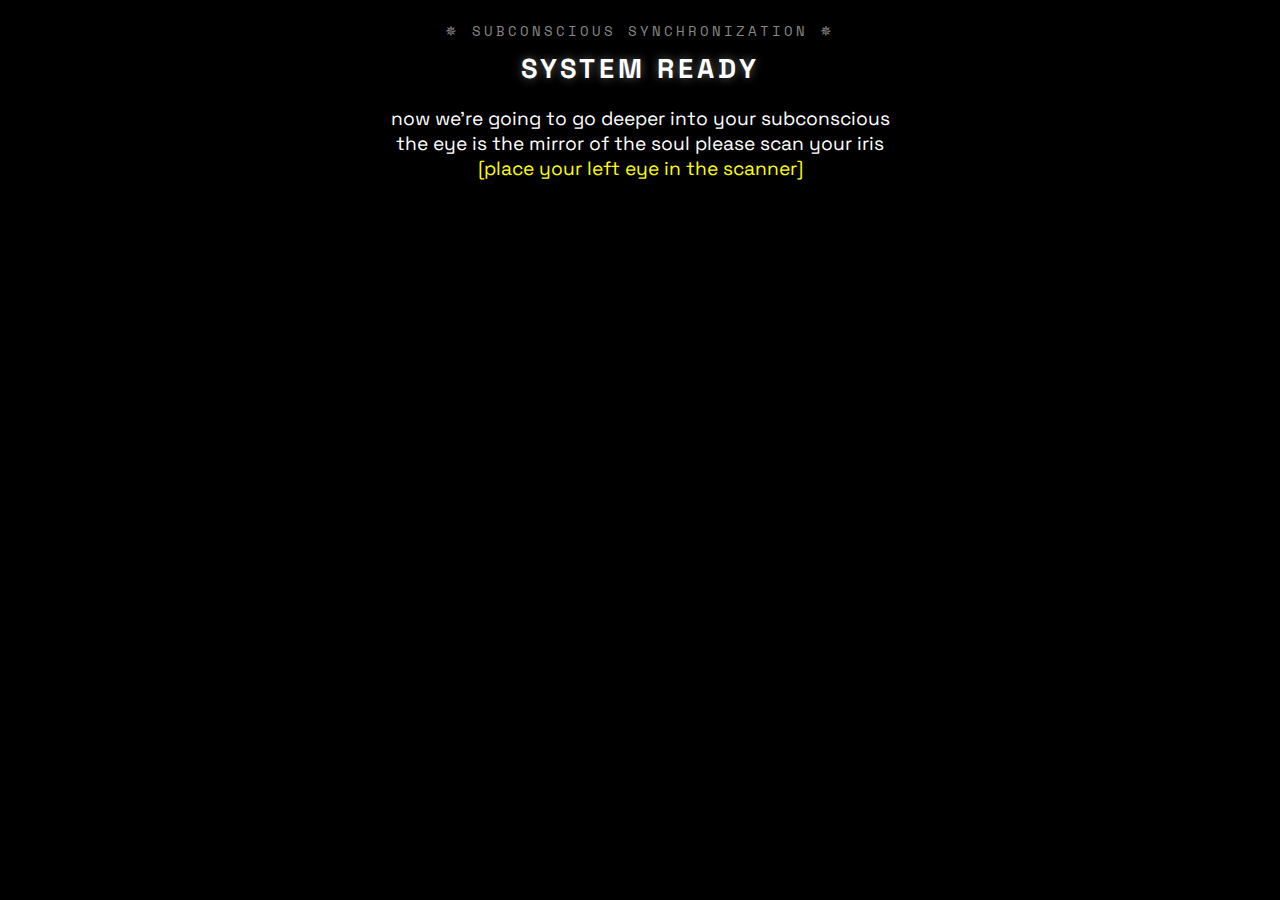
<file: eye_scanning.html>
<!DOCTYPE html>
<html lang="en">
<head>
<meta charset="UTF-8">
<meta name="viewport" content="width=device-width, initial-scale=1.0">
<title>Subconscious Synchronization</title>

<link rel="preconnect" href="https://fonts.googleapis.com">
<link rel="preconnect" href="https://fonts.gstatic.com" crossorigin>
<link href="https://fonts.googleapis.com/css2?family=Space+Grotesk:wght@300..700&display=swap" rel="stylesheet">
<link href="https://fonts.googleapis.com/css2?family=Space+Mono:ital,wght@0,400;0,700;1,400;1,700&display=swap" rel="stylesheet">


<style>
    body {
        margin: 0;
        padding: 0;
        background: black;
        font-family:"Space Grotesk", "Space Mono";
        color: white;
        display: flex;
        flex-direction: column;
        align-items: center;
        min-height: 100vh;
        text-align: center;
        gap: 10px;
    }

    /* Title at top */
    #small-title {
        font-size: 0.9rem;
        text-transform: uppercase;
        letter-spacing: 3px;
        color: #888;
        margin-top: 20px;
        font-family:"Space Mono";
    }

    #main-status {
        font-size: 1.7rem;
        font-weight: 700;
        letter-spacing: 4px;
        text-shadow: 0 0 10px rgba(255,255,255,0.4);
        margin-bottom: 10px;
        transition: color 0.3s, text-shadow 0.3s;
    }

    #status-text-container {
        width: 90%;
        max-width: 600px;
        margin-bottom: 10px;
        text-align: center;
        font-size: 1.2rem;
        color: white;
        opacity: 0; /* Starts hidden, fades in immediately */
        transition: opacity 1.5s ease-in;
    }

    /* Camera frame container */
    #frame-container {
        width: 90%;
        max-width: 800px;
        height: 550px;
        border: 4px solid white;
        position: relative;
        overflow: hidden;
        display: flex;
        justify-content: center;
        align-items: center;
        
        /* HIDDEN INITIALLY */
        opacity: 0;
        transition: opacity 2s ease-in;
    }

    /* Webcam inside frame - Zoomed and Flipped */
    #webcam-feed {
        width: 100%;
        height: 100%;
        object-fit: cover;
        position: absolute;
        top: 0;
        left: 0;
        transform: scale(-1.5, 1.5);
    }

    /* Container for the overlays (Eye + GIF) */
    #center-interface {
        position: absolute;
        width: 40%;
        max-width: 250px;
        aspect-ratio: 1/1;
        top: 50%;
        left: 50%;
        transform: translate(-50%, -50%);
        opacity: 0; 
        transition: opacity 1s;
        z-index: 10;
        
        display: grid;
        place-items: center;
    }

    /* Layer 1: The Eye Image */
    #eye-image {
        grid-area: 1 / 1; 
        width: 80%;       
        height: 80%;
        content: url(iris.png);
        opacity: 0.8;
        mix-blend-mode: screen;
        z-index: 11;
    }

    /* Layer 2: The GIF Overlay */
    #scan-gif-img {
        grid-area: 1 / 1; 
        width: 100%;      
        height: auto;
        z-index: 12;      
        display: block;
    }

    /* Next button */
    #next-btn {
        margin-top: 10px;
        padding: 12px 40px;
        background: white;
        color: black;
        border-radius: 50px;
        font-weight: 700;
        text-decoration: none;
        font-size: 1.2rem;
        display: none;
    }
    #next-btn.active { display: inline-block; }

    @media (max-width:600px){
        #frame-container { height: 380px; }
        #center-interface { width: 60%; max-width: 220px; }
    }
</style>
</head>

<body>

    <div id="small-title">✵ SUBCONSCIOUS SYNCHRONIZATION ✵</div>
    <div id="main-status">SYSTEM READY</div>

    <div id="status-text-container">
        now we're going to go deeper into your subconscious<br>
        the eye is the mirror of the soul please scan your iris<br>
        <span style="color: yellow;">[place your left eye in the scanner]</span>
    </div>

    <div id="frame-container">
        <video id="webcam-feed" autoplay playsinline muted></video>
        
        <div id="center-interface">
            <div id="eye-image"></div>
            <img src="assets/gif/scan.gif" id="scan-gif-img" alt="scanner">
        </div>
    </div>

    <a href="subconciuos.html" id="next-btn">Continue</a>

    <script>
        // CONFIGURATION
        const TEXT_READ_TIME_MS = 6000; // 6 seconds for reading
        const SCAN_DURATION_MS = 5000;  // 5 seconds for scanning
        
        const statusTextContainer = document.getElementById('status-text-container');
        const frameContainer = document.getElementById('frame-container');
        const centerInterface = document.getElementById('center-interface');
        const mainStatus = document.getElementById('main-status');
        const nextBtn = document.getElementById('next-btn');
        const videoElement = document.getElementById('webcam-feed');

        const sleep = ms => new Promise(res => setTimeout(res, ms));

        function startSequence() {
            // 1. Show Text immediately
            statusTextContainer.style.opacity = 1;

            // 2. Wait 6 seconds, then start camera
            setTimeout(() => {
                initScan();
            }, TEXT_READ_TIME_MS);
        }

        async function initScan() {
            try {
                // Reveal the camera frame container
                frameContainer.style.opacity = 1;

                const stream = await navigator.mediaDevices.getUserMedia({ video: true });
                videoElement.srcObject = stream;
                await new Promise(res => videoElement.onloadedmetadata = res);

                // Fade in the scanner overlay (Eye + GIF)
                centerInterface.style.opacity = 1;
                mainStatus.textContent = "SCANNING...";

                await sleep(SCAN_DURATION_MS);
                finishScan();

            } catch(err){
                console.error(err);
                statusTextContainer.textContent = "SYSTEM ERROR: Camera access required.";
            }
        }

        function finishScan(){
            // Fade out the scanner overlay
            centerInterface.style.opacity = 0; 
            
            // Text Change and Color Change
            mainStatus.textContent = "IRIS SCANNED";
            mainStatus.style.color = "#00FF00"; // Neon Green
            
            // REMOVED GLOW EFFECT
            mainStatus.style.textShadow = "none"; 

            nextBtn.classList.add("active");
        }

        window.onload = startSequence;
    </script>

</body>
</html>
</file>
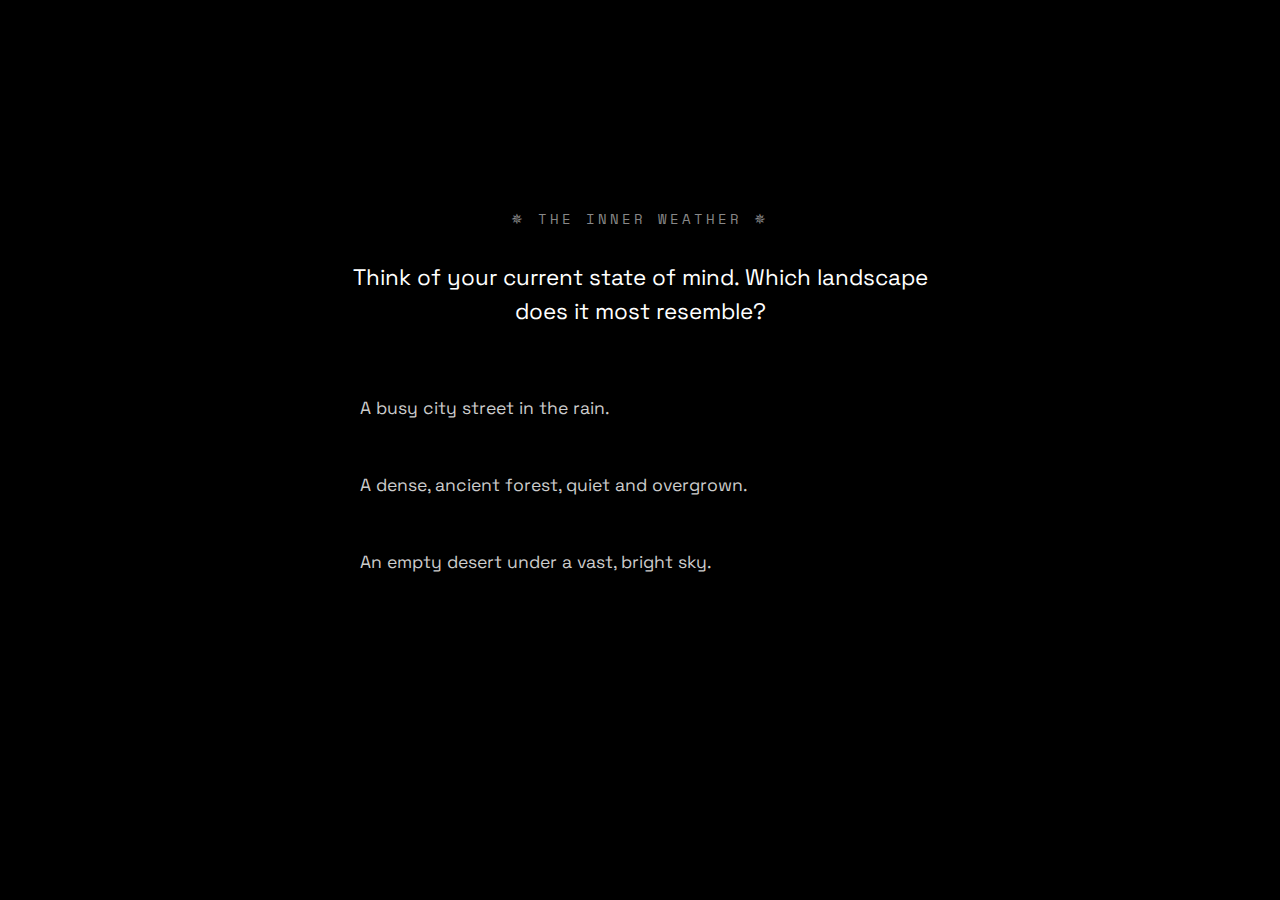
<file: questions.html>
<!DOCTYPE html>
<html lang="en">
<head>
    <meta charset="UTF-8">
    <meta name="viewport" content="width=device-width, initial-scale=1.0">
     <link rel="preconnect" href="https://fonts.googleapis.com">
<link rel="preconnect" href="https://fonts.gstatic.com" crossorigin>
<link href="https://fonts.googleapis.com/css2?family=Space+Grotesk:wght@300..700&display=swap" rel="stylesheet">
<link href="https://fonts.googleapis.com/css2?family=Space+Mono:ital,wght@0,400;0,700;1,400;1,700&display=swap" rel="stylesheet">

    <title>Inner Weather</title>
    <style>
        /* --- RESET & BASE --- */
        body, html {
            margin: 0;
            padding: 0;
            width: 100%;
            min-height: 100vh;
            background-color: #000;
            color: #fff;
            font-family: 'Space Grotesk', "Space Mono";
            display: flex;
            justify-content: center;
            align-items: center;
        }

        /* --- CONTAINER --- */
        .container {
            width: 90%;
            max-width: 600px;
            text-align: center;
            padding: 20px;
            animation: fadeContentIn 1.5s ease-out forwards;
        }

        /* --- TYPOGRAPHY --- */
        .small-title {
            font-size: 0.9rem;
            text-transform: uppercase;
            letter-spacing: 3px;
            color: #888; /* Slightly dim */
            margin-bottom: 2rem;
            display: block;
            font-family:"Space Mono" ;
        }

        .question-text {
            font-size: 1.4rem;
            line-height: 1.5;
            margin-bottom: 3rem;
            font-weight: normal;
        }

        /* --- OPTIONS (INTERACTIVE) --- */
        .options-list {
            display: flex;
            flex-direction: column;
            gap: 15px;
            margin-bottom: 3rem;
        }

        .option-btn {
            background: transparent;
            color: #ccc;
            border: none;
            padding: 20px;
            font-family: inherit; /* Keep Courier */
            font-size: 1.1rem;
            cursor: pointer;
            transition: all 0.3s ease;
            text-align: left;
            outline: none;
        }

        .option-btn:hover {
            border-color: #fff;
            color: #fff;
            border: 1px solid white;
            border-radius: 30px;
        }

        /* The Selected State */
        .option-btn.selected {
            background-color: white;
            color: black;
            border-color: white;
            border-radius: 30px;
            box-shadow: 0 0 15px rgba(255, 255, 255, 0.3);
            transform: scale(1.02);
        }

        /* --- NEXT BUTTON --- */
        .next-link {
            display: inline-block;
            padding: 15px 40px;
            background-color: transparent;
            color: white;
            text-decoration: none;
            font-size: 1rem;
            text-transform: uppercase;
            letter-spacing: 2px;
            transition: all 0.3s ease;
            
            /* Hidden initially until choice is made */
            opacity: 0;
            pointer-events: none;
            transform: translateY(10px);
        }

        .next-link.active {
            opacity: 1;
            pointer-events: auto;
            transform: translateY(0);
        }

        .next-link:hover {
            background-color: white;
            color: black;
            border: 1px solid white;
            border-radius: 30px;
        }

        /* --- ANIMATION --- */
        @keyframes fadeContentIn {
            from { opacity: 0; transform: translateY(10px); }
            to { opacity: 1; transform: translateY(0); }
        }

        /* --- MOBILE TWEAKS --- */
        @media (max-width: 600px) {
            .question-text { font-size: 1.2rem; }
            .option-btn { padding: 15px; font-size: 1rem; }
        }
    </style>
</head>
<body>

    <div class="container">
        <span class="small-title">✵ The Inner Weather ✵</span>
        
        <p class="question-text">Think of your current state of mind. Which landscape does it most resemble?</p>

        <div class="options-list">
            <button class="option-btn" onclick="selectOption(this)">A busy city street in the rain.</button>
            <button class="option-btn" onclick="selectOption(this)">A dense, ancient forest, quiet and overgrown.</button>
            <button class="option-btn" onclick="selectOption(this)">An empty desert under a vast, bright sky.</button>
        </div>

        <!-- This links to the camera/mirror page you created earlier -->
        <a href="face_scan.html" id="nextBtn" class="next-link">Next</a>
    </div>

    <script>
        function selectOption(clickedBtn) {
            // 1. Remove 'selected' class from all buttons
            const allButtons = document.querySelectorAll('.option-btn');
            allButtons.forEach(btn => {
                btn.classList.remove('selected');
            });

            // 2. Add 'selected' class to the clicked button
            clickedBtn.classList.add('selected');

            // 3. Reveal the Next button
            const nextBtn = document.getElementById('nextBtn');
            nextBtn.classList.add('active');
        }
    </script>

</body>
</html>
</file>
